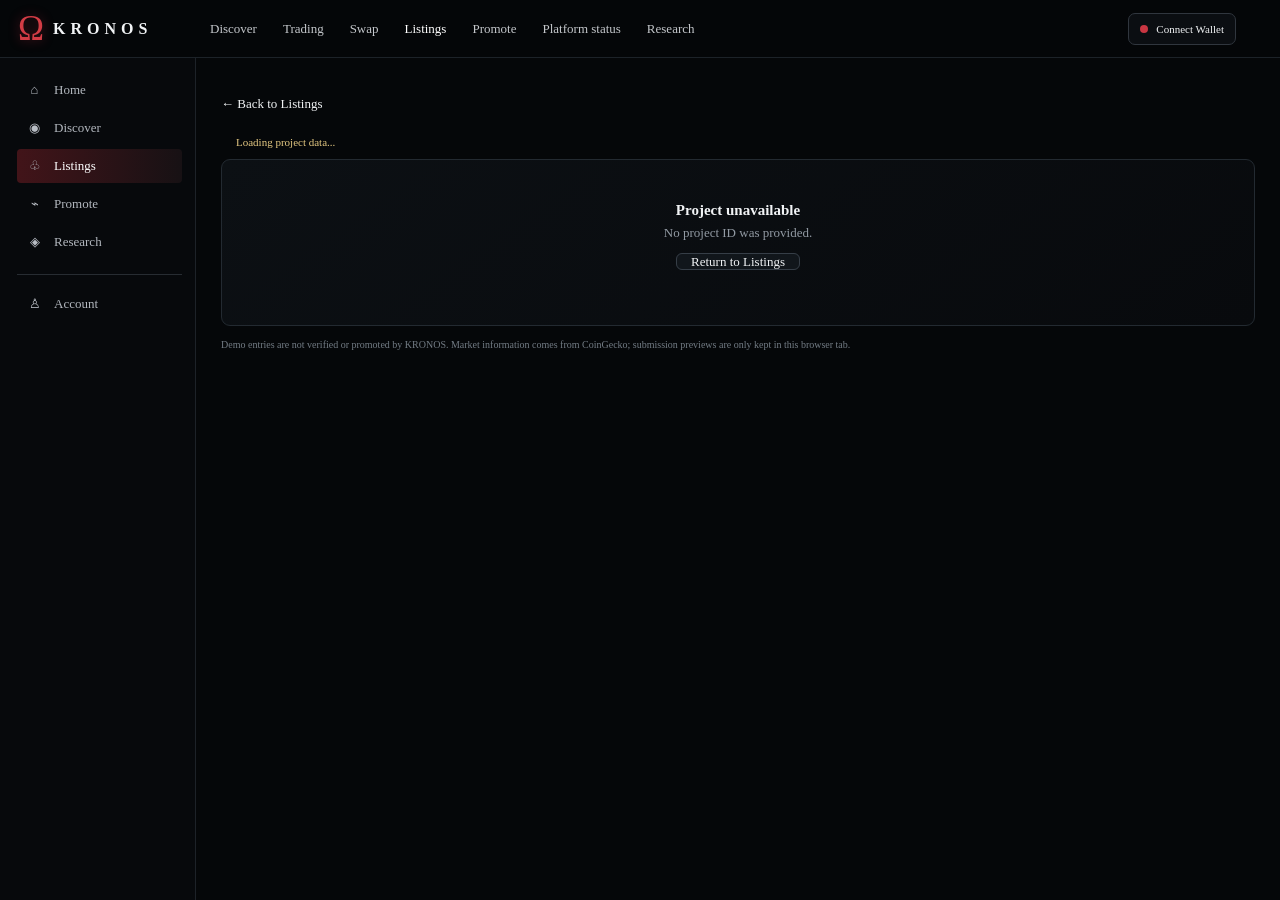
<file: listing.html>
<!doctype html>
<html lang="en">
<head>
  <meta charset="utf-8">
  <meta name="viewport" content="width=device-width, initial-scale=1">
  <meta name="theme-color" content="#050709">
  <title>Project — KRONOS</title>
  <link rel="stylesheet" href="assets/css/market.css">
  <link rel="stylesheet" href="assets/css/wallet-connect.css">
</head>
<body>
  <header class="topbar">
    <a class="brand" href="index.html" aria-label="KRONOS home"><span class="brand-mark" aria-hidden="true">Ω</span><span class="brand-name">KRONOS</span></a>
    <nav class="top-links" aria-label="Main navigation"><a href="discover.html">Discover</a><a href="trade.html">Trading</a><a href="swap.html">Swap</a><a href="listings.html" class="active">Listings</a><a href="listings.html#submit-project">Promote</a><a href="launch.html">Platform status</a><a href="index.html#research">Research</a></nav>
    <div class="header-tools"><button class="wallet-pill" type="button" data-wallet-connect aria-label="Connect Wallet"><span class="wallet-dot"></span><span data-wallet-label>Connect Wallet</span></button></div><div id="walletMessage" class="wallet-message" aria-live="polite"></div>
  </header>
  <aside class="sidebar"><nav class="side-nav" aria-label="Dashboard navigation"><a class="side-link" href="index.html"><span class="side-icon">⌂</span>Home</a><a class="side-link" href="discover.html"><span class="side-icon">◉</span>Discover</a><a class="side-link active" href="listings.html"><span class="side-icon">♧</span>Listings</a><a class="side-link" href="listings.html#submit-project"><span class="side-icon">⌁</span>Promote</a><a class="side-link" href="index.html#research"><span class="side-icon">◈</span>Research</a></nav><nav class="side-nav secondary" aria-label="Your account"><a class="side-link" href="login.html"><span class="side-icon">♙</span>Account</a></nav></aside>
  <main class="workspace"><div class="page">
    <p><a class="view-link" href="listings.html">← Back to Listings</a></p>
    <div class="market-status" id="listingDetailStatus" role="status" aria-live="polite"><span class="loading">Loading project data...</span></div>
    <section id="listingDetail" hidden>
      <header class="page-heading"><div class="token-header"><span class="asset-logo" id="projectLogo"></span><div><h1 id="projectName">Project</h1><div class="asset-symbol" id="projectSymbol"></div></div></div></header>
      <div class="market-status"><span class="listing-tag" id="projectBadge"></span><span id="projectMetadataLabel"></span></div>
      <section class="token-stats" aria-label="Project market data"><article class="token-stat"><span>Price</span><strong id="projectPrice">—</strong></article><article class="token-stat"><span>24h change</span><strong id="projectChange">—</strong></article><article class="token-stat"><span>Market cap</span><strong id="projectMarketCap">—</strong></article><article class="token-stat"><span>24h volume</span><strong id="projectVolume">—</strong></article></section>
      <div class="project-info"><section class="card"><h2>Project overview</h2><div class="project-description" id="projectDescription"></div></section><section class="card"><h2>Project details</h2><div class="info-row"><span>Category</span><span id="projectCategory"></span></div><div class="info-row"><span>Blockchain</span><span id="projectChain"></span></div><div class="info-row"><span>Contract</span><span id="projectContract"></span></div><div class="project-links" id="projectLinks"></div></section></div>
    </section>
    <section class="card empty-state" id="listingError" hidden><strong>Project unavailable</strong><span id="listingErrorText"></span><p><a class="button" href="listings.html">Return to Listings</a></p></section>
    <p class="fine-print">Demo entries are not verified or promoted by KRONOS. Market information comes from CoinGecko; submission previews are only kept in this browser tab.</p>
  </div></main>
  <script src="assets/js/market-api.js"></script><script src="assets/js/listings.js"></script>  <script type="module" src="assets/js/listing-detail.js"></script><script src="assets/js/wallet-connect.js"></script>
</body>
</html>
</file>
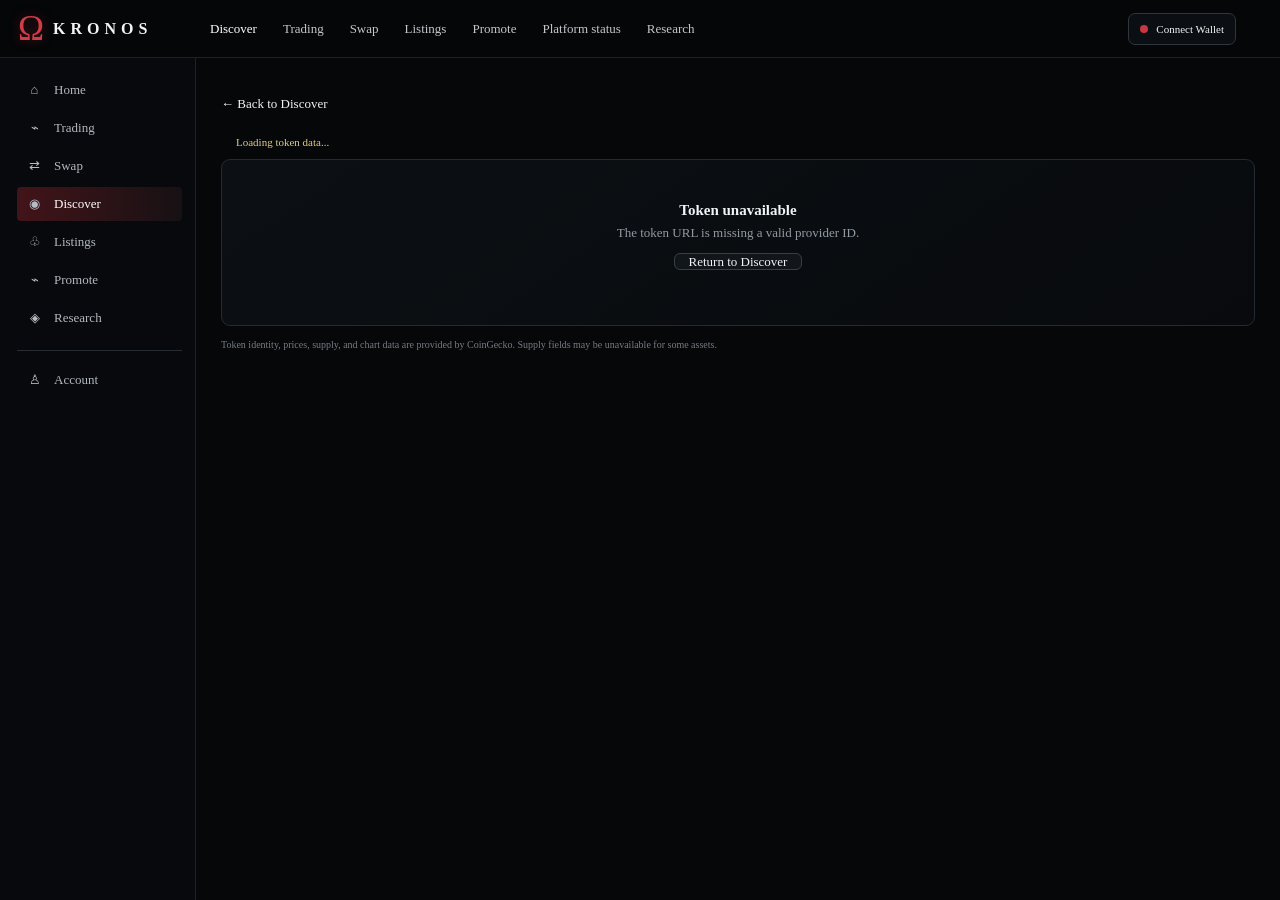
<file: token.html>
<!doctype html>
<html lang="en">
<head>
  <meta charset="utf-8">
  <meta name="viewport" content="width=device-width, initial-scale=1">
  <meta name="theme-color" content="#050709">
  <title>Token — KRONOS</title>
  <link rel="stylesheet" href="assets/css/market.css">
  <link rel="stylesheet" href="assets/css/wallet-connect.css">
</head>
<body>
  <header class="topbar">
    <a class="brand" href="index.html" aria-label="KRONOS home"><span class="brand-mark" aria-hidden="true">Ω</span><span class="brand-name">KRONOS</span></a>
    <nav class="top-links" aria-label="Main navigation">
      <a href="discover.html" class="active">Discover</a><a href="trade.html">Trading</a><a href="swap.html">Swap</a><a href="listings.html">Listings</a><a href="listings.html#submit-project">Promote</a><a href="launch.html">Platform status</a><a href="index.html#research">Research</a>
    </nav>
    <div class="header-tools"><button class="wallet-pill" type="button" data-wallet-connect aria-label="Connect Wallet"><span class="wallet-dot"></span><span data-wallet-label>Connect Wallet</span></button></div><div id="walletMessage" class="wallet-message" aria-live="polite"></div>
  </header>
  <aside class="sidebar">
    <nav class="side-nav" aria-label="Dashboard navigation">
      <a class="side-link" href="index.html"><span class="side-icon">⌂</span>Home</a>
      <a class="side-link" href="trade.html"><span class="side-icon">⌁</span>Trading</a>
      <a class="side-link" href="swap.html"><span class="side-icon">⇄</span>Swap</a>
      <a class="side-link active" href="discover.html"><span class="side-icon">◉</span>Discover</a>
      <a class="side-link" href="listings.html"><span class="side-icon">♧</span>Listings</a>
      <a class="side-link" href="listings.html#submit-project"><span class="side-icon">⌁</span>Promote</a>
      <a class="side-link" href="index.html#research"><span class="side-icon">◈</span>Research</a>
    </nav>
    <nav class="side-nav secondary" aria-label="Your account"><a class="side-link" href="login.html"><span class="side-icon">♙</span>Account</a></nav>
  </aside>
  <main class="workspace">
    <div class="page">
      <p><a class="view-link" href="discover.html">← Back to Discover</a></p>
      <div class="market-status" id="tokenStatus" role="status" aria-live="polite"><span class="loading">Loading token data...</span></div>
      <section id="tokenContent" hidden>
        <header class="page-heading">
          <div class="token-header">
            <span class="asset-logo" id="tokenLogo"></span>
            <div><h1 id="tokenName">Token</h1><div class="asset-symbol" id="tokenSymbol"></div></div>
          </div>
          <button class="button" id="tokenRefresh" type="button">↻ &nbsp;Refresh</button>
        </header>
        <div class="token-price" id="tokenPrice">—</div>
        <div class="token-change" id="tokenChange">24h change —</div>
        <section class="token-stats" aria-label="Token market statistics">
          <article class="token-stat"><span>Market cap</span><strong id="tokenMarketCap">—</strong></article>
          <article class="token-stat"><span>24h volume</span><strong id="tokenVolume">—</strong></article>
          <article class="token-stat"><span>Circulating supply</span><strong id="tokenCirculating">—</strong></article>
          <article class="token-stat"><span>Total / max supply</span><strong id="tokenSupply">—</strong></article>
        </section>
        <section class="card chart-panel">
          <div class="chart-heading"><h2>Price history</h2><span class="asset-symbol">7 days · USD</span></div>
          <div id="chartStatus" class="market-status">Loading price history...</div>
          <svg class="price-chart" id="priceChart" viewBox="0 0 900 250" preserveAspectRatio="none" role="img" aria-label="Seven-day token price chart"></svg>
        </section>
        <div class="project-info">
          <section class="card"><h2>About</h2><div class="project-description" id="tokenDescription">Project description is not available from the provider.</div></section>
          <section class="card"><h2>Official links</h2><div class="project-links" id="tokenLinks">No project links available.</div></section>
        </div>
      </section>
      <section class="card empty-state" id="tokenError" hidden><strong>Token unavailable</strong><span id="tokenErrorMessage"></span><p><a class="button" href="discover.html">Return to Discover</a></p></section>
      <p class="fine-print">Token identity, prices, supply, and chart data are provided by CoinGecko. Supply fields may be unavailable for some assets.</p>
    </div>
  </main>
  <script src="assets/js/market-api.js"></script>
  <script src="assets/js/token.js"></script>
  <script src="assets/js/wallet-connect.js"></script>
</body>
</html>
</file>
<file: assets/css/market.css>
:root {
  color-scheme: dark;
  --bg: #050709;
  --panel: #0b0e12;
  --panel-raised: #101419;
  --line: #232a31;
  --muted: #929aa3;
  --text: #f1f3f5;
  --red: #c93642;
  --green: #42ce8a;
  --sidebar: 196px;
  --header: 58px;
  font-family: "Cambria Math", Cambria, "Times New Roman", serif;
}

* { box-sizing: border-box; }
html { min-width: 320px; background: var(--bg); }
body { margin: 0; min-height: 100vh; color: var(--text); background: var(--bg); font-size: 13px; }
button, input, select { color: inherit; font: inherit; }
button, select { cursor: pointer; }
a { color: inherit; text-decoration: none; }
button:focus-visible, input:focus-visible, select:focus-visible, a:focus-visible { outline: 2px solid #e75a66; outline-offset: 2px; }

.topbar {
  height: var(--header); position: fixed; z-index: 10; inset: 0 0 auto;
  display: flex; align-items: center; gap: 26px; padding: 0 18px;
  background: rgba(5, 7, 9, .97); border-bottom: 1px solid #1c2228;
}
.brand { flex: 0 0 166px; display: flex; align-items: center; gap: 9px; }
.brand-mark { color: #d23c45; font: 35px/1 "Cambria Math", Cambria, "Times New Roman", serif; text-shadow: 0 0 12px #be273a70; }
.brand-name { font-size: 16px; font-weight: 700; letter-spacing: 5px; }
.top-links { display: flex; align-items: center; gap: 26px; white-space: nowrap; color: #c4c7cb; }
.top-links a:hover, .top-links a.active { color: #fff; }
.header-tools { margin-left: auto; display: flex; align-items: center; gap: 12px; }
.wallet-pill { display: flex; align-items: center; gap: 8px; height: 32px; padding: 0 11px; border: 1px solid #30363e; border-radius: 7px; background: #0b0e12; font-size: 11px; white-space: nowrap; }
.wallet-dot { width: 8px; height: 8px; border-radius: 50%; background: var(--red); }
.wallet-dot.connected { background: var(--green); box-shadow: 0 0 10px #42ce8a88; }

.sidebar { position: fixed; z-index: 5; inset: var(--header) auto 0 0; width: var(--sidebar); padding: 15px 13px 17px 17px; background: #07090c; border-right: 1px solid #1d2228; }
.side-nav { display: grid; gap: 4px; }
.side-nav.secondary { margin-top: 15px; padding-top: 12px; border-top: 1px solid #272c32; }
.side-link { min-height: 34px; display: flex; align-items: center; gap: 12px; padding: 0 10px; border-radius: 4px; color: #b3b8bf; }
.side-link:hover, .side-link.active { color: #fff; background: linear-gradient(90deg, #421419, #171114); }
.side-icon { width: 15px; text-align: center; color: #b8bdc4; }

.workspace { min-height: 100vh; margin-left: var(--sidebar); padding: calc(var(--header) + 25px) 25px 40px; }
.page { max-width: 1440px; margin: 0 auto; }
.page-heading { display: flex; justify-content: space-between; align-items: flex-end; gap: 20px; margin-bottom: 22px; }
.eyebrow { color: #d75a65; font-size: 11px; font-weight: 700; letter-spacing: 3px; text-transform: uppercase; }
.page-heading h1 { margin: 5px 0 6px; font-size: 34px; line-height: 1.1; font-weight: 700; }
.page-heading p { margin: 0; max-width: 720px; color: var(--muted); line-height: 1.6; }
.card { border: 1px solid var(--line); border-radius: 9px; background: linear-gradient(145deg, #0c1014, #080a0d); }
.market-toolbar { display: flex; flex-wrap: wrap; gap: 10px; align-items: center; padding: 14px; border-bottom: 1px solid var(--line); }
.control { min-height: 38px; border: 1px solid #2c333b; border-radius: 6px; background: #0b0e12; padding: 0 11px; }
.search-control { width: min(360px, 100%); }
.search-control input { width: 100%; border: 0; outline: 0; background: transparent; }
.search-control input:focus-visible { outline: 0; }
.market-toolbar select { min-width: 170px; }
.button { min-height: 38px; padding: 0 14px; border: 1px solid #363e47; border-radius: 6px; background: #11161b; color: var(--text); }
.button:hover { border-color: #8b3941; background: #171316; }
.button.primary { border-color: #b62d38; background: linear-gradient(135deg, #d13d49, #a7212d); }
.button:disabled { opacity: .55; cursor: wait; }
.market-status { display: flex; flex-wrap: wrap; align-items: center; gap: 12px; padding: 11px 15px; color: var(--muted); font-size: 11px; }
.market-status strong { color: var(--text); font-weight: 500; }
.market-status .error { color: #ff929b; }
.market-status .success { color: var(--green); }
.market-status .loading { color: #e5c982; }
.market-shortcuts { display: flex; flex-wrap: wrap; gap: 8px; padding: 0 14px 14px; }
.chip-button { padding: 6px 11px; border: 1px solid #2d333a; border-radius: 18px; background: #0d1115; color: #b9c0c7; font-size: 11px; }
.chip-button:hover, .chip-button[aria-pressed="true"] { color: #fff; border-color: #73313a; background: #211216; }
.table-scroll { overflow-x: auto; }
.asset-table { width: 100%; border-collapse: collapse; text-align: left; white-space: nowrap; }
.asset-table th { padding: 12px 14px; color: #89919a; font-size: 10px; font-weight: 500; }
.asset-table td { height: 64px; padding: 8px 14px; border-top: 1px solid #1c2228; font-size: 12px; }
.asset-table tr:hover td { background: #ffffff05; }
.asset-table a:hover .asset-name { color: #f18a92; }
.asset-name { display: flex; align-items: center; gap: 10px; font-weight: 550; }
.asset-logo { width: 30px; height: 30px; flex: 0 0 30px; display: grid; place-items: center; overflow: hidden; border-radius: 50%; background: #1b2026; color: #c7cdd3; font-size: 10px; }
.asset-logo img { width: 100%; height: 100%; object-fit: cover; }
.asset-symbol { margin-left: 5px; color: #848c95; font-size: 10px; text-transform: uppercase; }
.positive { color: var(--green); }
.negative { color: #f07178; }
.empty-state { padding: 42px 18px; text-align: center; color: var(--muted); }
.empty-state strong { display: block; margin-bottom: 6px; color: var(--text); font-size: 15px; }
.pagination { display: flex; justify-content: space-between; align-items: center; gap: 10px; padding: 13px 14px; border-top: 1px solid var(--line); color: var(--muted); font-size: 11px; }
.pagination-controls { display: flex; gap: 7px; }
.pagination .button { min-height: 32px; }
.fine-print { margin-top: 11px; color: #737c85; font-size: 10px; line-height: 1.5; }

.token-header { display: flex; align-items: center; gap: 14px; }
.token-header .asset-logo { width: 52px; height: 52px; flex-basis: 52px; font-size: 14px; }
.token-header h1 { margin: 0; font-size: 32px; font-weight: 700; }
.token-header .asset-symbol { margin: 6px 0 0; }
.token-price { margin: 26px 0 4px; font-size: clamp(30px, 5vw, 46px); font-weight: 600; letter-spacing: -1.5px; }
.token-change { font-size: 13px; }
.token-stats { display: grid; grid-template-columns: repeat(4, minmax(0,1fr)); gap: 10px; margin: 20px 0; }
.token-stat { padding: 15px; border: 1px solid var(--line); border-radius: 7px; background: #0b0e12; }
.token-stat span { display: block; color: var(--muted); font-size: 10px; }
.token-stat strong { display: block; margin-top: 7px; font-size: 15px; font-weight: 550; }
.chart-panel { padding: 16px; }
.chart-heading { display: flex; justify-content: space-between; align-items: center; margin-bottom: 12px; }
.chart-heading h2 { margin: 0; font-size: 15px; font-weight: 550; }
.price-chart { display: block; width: 100%; height: 250px; }
.project-info { display: grid; grid-template-columns: minmax(0,2fr) minmax(220px,1fr); gap: 14px; margin-top: 15px; }
.project-info section { padding: 16px; }
.project-info h2 { margin: 0 0 10px; font-size: 14px; }
.project-description { color: #adb4bb; line-height: 1.7; }
.project-links { display: flex; flex-wrap: wrap; gap: 8px; }
.project-links a { padding: 7px 10px; border: 1px solid #303740; border-radius: 5px; color: #e3e5e7; font-size: 11px; }
.project-links a:hover { border-color: #8b3941; }

.trade-terminal-header { display: grid; gap: 13px; margin-bottom: 14px; }
.trade-title-block { display: flex; align-items: baseline; gap: 12px; }
.trade-title-block h1 { margin: 0; font-size: 23px; }
.trade-market-strip { display: flex; flex-wrap: wrap; align-items: center; gap: 0; min-height: 62px; overflow: hidden; border: 1px solid #20272e; border-radius: 8px; background: linear-gradient(110deg, #0c1014, #090c0f); }
.trade-market-identity { display: flex; align-items: center; gap: 10px; min-width: 160px; padding: 10px 14px; }
.trade-market-live { width: 8px; height: 8px; flex: 0 0 8px; border-radius: 50%; background: #44d7a0; box-shadow: 0 0 10px #44d7a088; }
.trade-market-identity div, .trade-strip-stat { display: grid; gap: 4px; }
.trade-market-identity strong { font-size: 13px; }
.trade-market-identity span:not(.trade-market-live), .trade-strip-stat span { color: #8d969f; font-size: 9px; }
.trade-strip-stat { min-width: 102px; padding: 8px 13px; border-left: 1px solid #1e252b; }
.trade-strip-stat strong { font-size: 11px; font-weight: 600; }
.trade-strip-stat strong.positive { color: var(--green); }
.trade-strip-stat strong.negative { color: #f07178; }
.trade-updated { flex: 1; }
.trade-details-link { min-height: 30px; margin: 0 12px; padding: 0 10px; font-size: 10px; }
.trade-toolbar { display: flex; justify-content: flex-end; margin-bottom: 12px; }
.trade-search-card { position: relative; z-index: 2; display: flex; align-items: center; gap: 10px; width: 100%; min-height: 42px; padding: 5px 9px; border: 1px solid #20272e; border-radius: 7px; background: #090c0f; }
.trade-search-label { flex: 0 0 auto; color: #aeb7bf; font-size: 10px; font-weight: 600; }
.trade-search-wrap { position: relative; flex: 1; min-width: 130px; max-width: 300px; }
.trade-search { width: 100%; min-height: 30px; padding: 0 9px; border-color: #242c33; font-size: 10px; }
.trade-control-note { margin: 0 0 0 auto; color: #707a83; font-size: 9px; }
.trade-search-results { position: absolute; z-index: 3; inset: calc(100% + 5px) 0 auto; overflow: hidden; border: 1px solid #303740; border-radius: 7px; background: #0c1014; box-shadow: 0 12px 30px #0009; }
.trade-search-option { width: 100%; display: flex; justify-content: space-between; gap: 15px; padding: 11px 13px; border: 0; border-bottom: 1px solid #20262d; background: transparent; text-align: left; }
.trade-search-option:hover, .trade-search-option:focus-visible { background: #191216; }
.trade-search-option span, .trade-search-empty { color: var(--muted); }
.trade-search-empty { margin: 0; padding: 12px; }
.trade-terminal-grid { display: grid; grid-template-columns: minmax(0, 2.25fr) minmax(190px, .88fr) minmax(220px, 1fr); align-items: start; gap: 10px; }
.trade-chart-card, .trade-orderbook-card, .trade-order-card, .trade-activity-card { min-width: 0; overflow: hidden; padding: 13px; border-color: #20272e; border-radius: 7px; background: linear-gradient(145deg, #0b0f12, #080a0d); }
.trade-panel-heading { display: flex; justify-content: space-between; align-items: center; gap: 8px; min-height: 34px; }
.trade-panel-heading h2 { margin: 3px 0 0; font-size: 14px; font-weight: 600; }
.trade-panel-kicker { color: #858f98; font-size: 9px; letter-spacing: .07em; text-transform: uppercase; }
.trade-chart-disclaimer { margin: 8px 0 0; color: #79838c; font-size: 9px; }
.trade-period { display: flex; align-items: center; gap: 8px; color: var(--muted); font-size: 10px; }
.trade-period .control { min-height: 29px; padding: 0 8px; font-size: 10px; }
.trade-chart-status { min-height: 24px; padding: 5px 0; font-size: 9px; }
.trade-chart-scroll { min-width: 0; max-width: 100%; overflow-x: auto; border-top: 1px solid #181f25; }
.trade-candles { display: block; width: 100%; min-width: 520px; height: 330px; overflow: visible; }
.trade-grid-line { stroke: #252c33; stroke-width: 1; }
.trade-axis-label { fill: #929aa3; font-family: sans-serif; font-size: 11px; }
.trade-candle-wick { stroke-width: 1.4; }
.trade-candle-body { stroke-width: .5; }
.trade-candle-up { stroke: #42ce8a; fill: #42ce8a; }
.trade-candle-down { stroke: #f07178; fill: #f07178; }
.trade-chart-legend { display: flex; justify-content: space-between; gap: 8px; padding-top: 9px; border-top: 1px solid #181f25; color: #77818a; font-size: 9px; }
.trade-chart-legend span:first-child { display: flex; align-items: center; gap: 6px; }
.trade-chart-legend i { width: 7px; height: 7px; display: inline-block; border-radius: 50%; background: #42ce8a; }
.trade-unavailable-tag { padding: 4px 6px; border: 1px solid #49383b; border-radius: 4px; color: #b9a1a4; font-size: 8px; text-transform: uppercase; }
.trade-book-columns { display: grid; grid-template-columns: 1.2fr .8fr .8fr; gap: 5px; padding: 13px 0 9px; border-bottom: 1px solid #20272e; color: #7d8790; font-size: 8px; }
.trade-book-columns span:not(:first-child) { text-align: right; }
.trade-book-empty { display: flex; min-height: 200px; flex-direction: column; align-items: center; justify-content: center; padding: 15px 8px; text-align: center; }
.trade-empty-mark { display: grid; width: 30px; height: 30px; place-items: center; margin-bottom: 10px; border: 1px solid #293139; border-radius: 50%; color: #7e8992; }
.trade-book-empty strong { font-size: 10px; }
.trade-book-empty p { margin: 7px 0 0; color: #7e8992; font-size: 9px; line-height: 1.55; }
.trade-reference-price { display: flex; flex-wrap: wrap; justify-content: space-between; gap: 6px; padding-top: 10px; border-top: 1px solid #20272e; color: #7e8992; font-size: 9px; }
.trade-reference-price strong { color: #d9e0e4; font-size: 10px; }
.trade-order-card { position: sticky; top: calc(var(--header) + 12px); }
.trade-order-tabs { display: grid; grid-template-columns: 1fr 1fr; gap: 4px; margin: 12px 0; padding: 3px; border: 1px solid #20272e; border-radius: 5px; background: #080b0e; }
.trade-order-tabs button { min-height: 28px; border: 0; border-radius: 3px; background: transparent; color: #77818a; font: inherit; font-size: 10px; }
.trade-order-tabs button.active { background: #15372f; color: #6ce7ba; }
.trade-order-tabs button:disabled { cursor: not-allowed; }
.trade-order-notice { padding: 9px; border: 1px solid #47383a; border-radius: 5px; background: #171113; color: #d2b7ba; font-size: 9px; line-height: 1.55; }
.trade-order-label { display: block; margin: 12px 0 6px; color: #9ca6ae; font-size: 9px; }
.trade-order-input { display: flex; align-items: center; gap: 8px; padding: 8px; border: 1px solid #252d33; border-radius: 5px; background: #080b0e; color: #7f8991; font-size: 9px; }
.trade-order-input input { width: 100%; min-width: 0; border: 0; outline: 0; background: transparent; font-size: 10px; }
.trade-order-summary { display: grid; grid-template-columns: minmax(0,1fr) auto; gap: 9px 6px; padding: 13px 0; color: #7e8992; font-size: 8px; }
.trade-order-summary strong { color: #9da6ae; font-size: 8px; font-weight: 500; text-align: right; }
.trade-submit-disabled { width: 100%; min-height: 33px; border-color: #343b40; background: #282c2e; color: #a2a9ac; font-size: 10px; }
.trade-submit-disabled:disabled { cursor: not-allowed; }
.trade-swap-link { width: 100%; display: block; min-height: 31px; margin-top: 8px; padding-top: 8px; text-align: center; font-size: 9px; }
.trade-order-footnote { margin: 10px 0 0; color: #717c85; font-size: 8px; line-height: 1.5; }
.trade-activity-card { grid-column: 1 / 3; }
.trade-activity-tabs { display: flex; align-items: center; gap: 18px; min-height: 34px; border-bottom: 1px solid #20272e; }
.trade-activity-tabs h2 { margin: 0; font-size: 12px; }
.trade-activity-tab { align-self: stretch; display: flex; align-items: center; border-bottom: 2px solid #45d8a2; color: #d9e3df; font-size: 9px; }
.trade-activity-head { display: grid; grid-template-columns: 1.4fr 1fr 1fr 1fr; gap: 8px; padding: 10px 5px; border-bottom: 1px solid #1c2329; color: #7e8992; font-size: 8px; }
.trade-activity-empty { padding: 20px 10px; text-align: center; color: #7f8992; font-size: 9px; }
.trade-activity-note { margin: 0; padding-top: 8px; border-top: 1px solid #1c2329; color: #69747d; font-size: 8px; }
.sr-only { position: absolute; width: 1px; height: 1px; padding: 0; margin: -1px; overflow: hidden; clip: rect(0, 0, 0, 0); white-space: nowrap; border: 0; }

@media (max-width: 900px) {
  :root { --sidebar: 58px; }
  .sidebar { padding: 14px 7px; }
  .side-link { width: 42px; justify-content: center; padding: 0; font-size: 0; }
  .side-icon { font-size: 15px; }
  .topbar { gap: 15px; }
  .top-links { gap: 15px; font-size: 11px; }
  .brand { flex-basis: auto; }
  .workspace { padding-right: 16px; padding-left: 16px; }
  .trade-terminal-grid { grid-template-columns: minmax(0, 1.6fr) minmax(190px, 1fr); }
  .trade-order-card { position: static; grid-column: 2; grid-row: 1 / 3; }
  .trade-activity-card { grid-column: 1; }
  .trade-market-strip { align-items: stretch; }
  .trade-strip-stat { flex: 1 1 95px; }
}
@media (max-width: 620px) {
  :root { --sidebar: 0px; --header: 52px; }
  .topbar { padding: 0 12px; }
  .brand-mark { font-size: 30px; }
  .brand-name { font-size: 13px; letter-spacing: 3px; }
  .top-links { display: none; }
  .sidebar { display: none; }
  .workspace { padding: calc(var(--header) + 17px) 10px 28px; }
  .page-heading { display: block; margin-bottom: 16px; }
  .page-heading h1 { font-size: 29px; }
  .page-heading .button { margin-top: 12px; }
  .market-toolbar { align-items: stretch; }
  .search-control { width: 100%; }
  .market-toolbar select { min-width: 0; flex: 1; }
  .market-toolbar > .button { flex: 1; }
  .table-scroll { display: none; }
  .asset-cards { display: grid; gap: 8px; padding: 10px; }
  .asset-card { display: grid; grid-template-columns: minmax(0,1fr) auto; gap: 8px; padding: 12px; border: 1px solid #20262d; border-radius: 7px; background: #0a0d10; }
  .asset-card .asset-name { grid-column: 1; }
  .asset-card-price { text-align: right; }
  .asset-card-extra { grid-column: 1 / -1; display: flex; justify-content: space-between; gap: 8px; color: var(--muted); font-size: 10px; }
  .token-stats { grid-template-columns: repeat(2, minmax(0,1fr)); gap: 8px; }
  .project-info { grid-template-columns: 1fr; }
  .price-chart { height: 190px; }
  .trade-title-block { align-items: baseline; justify-content: space-between; }
  .trade-terminal-header { gap: 9px; }
  .trade-market-strip { display: grid; grid-template-columns: repeat(2, minmax(0, 1fr)); }
  .trade-market-identity { grid-column: 1 / -1; border-bottom: 1px solid #1e252b; }
  .trade-strip-stat { min-width: 0; border-left: 0; border-bottom: 1px solid #171e24; }
  .trade-updated { flex: initial; }
  .trade-details-link { grid-column: 1 / -1; justify-self: start; margin: 8px 12px; }
  .trade-toolbar { display: block; }
  .trade-search-card { flex-wrap: wrap; }
  .trade-search-wrap { max-width: none; }
  .trade-control-note { flex-basis: 100%; margin: 0 0 2px 48px; }
  .trade-terminal-grid { grid-template-columns: minmax(0, 1fr); gap: 9px; }
  .trade-chart-card, .trade-orderbook-card, .trade-order-card, .trade-activity-card { grid-column: 1; grid-row: auto; }
  .trade-order-card { position: static; }
  .trade-book-empty { min-height: 130px; }
  .trade-candles { height: 260px; }
  .trade-activity-head { grid-template-columns: 1fr .8fr .9fr; }
  .trade-activity-head span:last-child { display: none; }
}
@media (min-width: 621px) { .asset-cards { display: none; } }
</file>
<file: assets/css/wallet-connect.css>
.wallet-pill[data-wallet-connect] {
  color: inherit;
  cursor: pointer;
}

.secondary-btn[data-wallet-connect] { grid-column: 1 / -1; }

.wallet-dialog {
  width: min(420px, calc(100vw - 32px));
  padding: 24px;
  border: 1px solid #30363e;
  border-radius: 14px;
  background: #0b0e12;
  color: #f1f3f5;
  box-shadow: 0 24px 80px #000b;
}

.wallet-dialog::backdrop { background: #000b; backdrop-filter: blur(4px); }
.wallet-dialog h2 { margin: 0 0 8px; font-size: 20px; }
.wallet-dialog p { margin: 0; color: #929aa3; line-height: 1.5; }
.wallet-dialog-options { display: grid; gap: 10px; margin-top: 20px; }
.wallet-dialog-option {
  display: flex;
  align-items: center;
  gap: 12px;
  min-height: 58px;
  padding: 10px 13px;
  border: 1px solid #30363e;
  border-radius: 8px;
  background: #101419;
  color: inherit;
  text-align: left;
  cursor: pointer;
}
.wallet-dialog-option:hover { border-color: #b62d38; background: #171316; }
.wallet-option-icon {
  display: grid;
  width: 32px;
  height: 32px;
  flex: 0 0 32px;
  place-items: center;
  border-radius: 50%;
  background: #211216;
  color: #f18a92;
  font-size: 17px;
}
.wallet-option-copy { display: grid; gap: 3px; }
.wallet-option-copy small { color: #929aa3; font-size: 11px; }
.wallet-dialog-status {
  min-height: 20px;
  margin-top: 14px !important;
  font-size: 12px;
}
.wallet-dialog-status[data-state="error"] { color: #ff929b; }
.wallet-dialog-status[data-state="pending"] { color: #e5c982; }
.wallet-dialog-close {
  display: block;
  margin: 14px 0 0 auto;
  padding: 7px 12px;
  border: 1px solid #30363e;
  border-radius: 6px;
  background: transparent;
  color: inherit;
  cursor: pointer;
}
.wallet-dialog button:focus-visible { outline: 2px solid #e75a66; outline-offset: 2px; }
</file>
